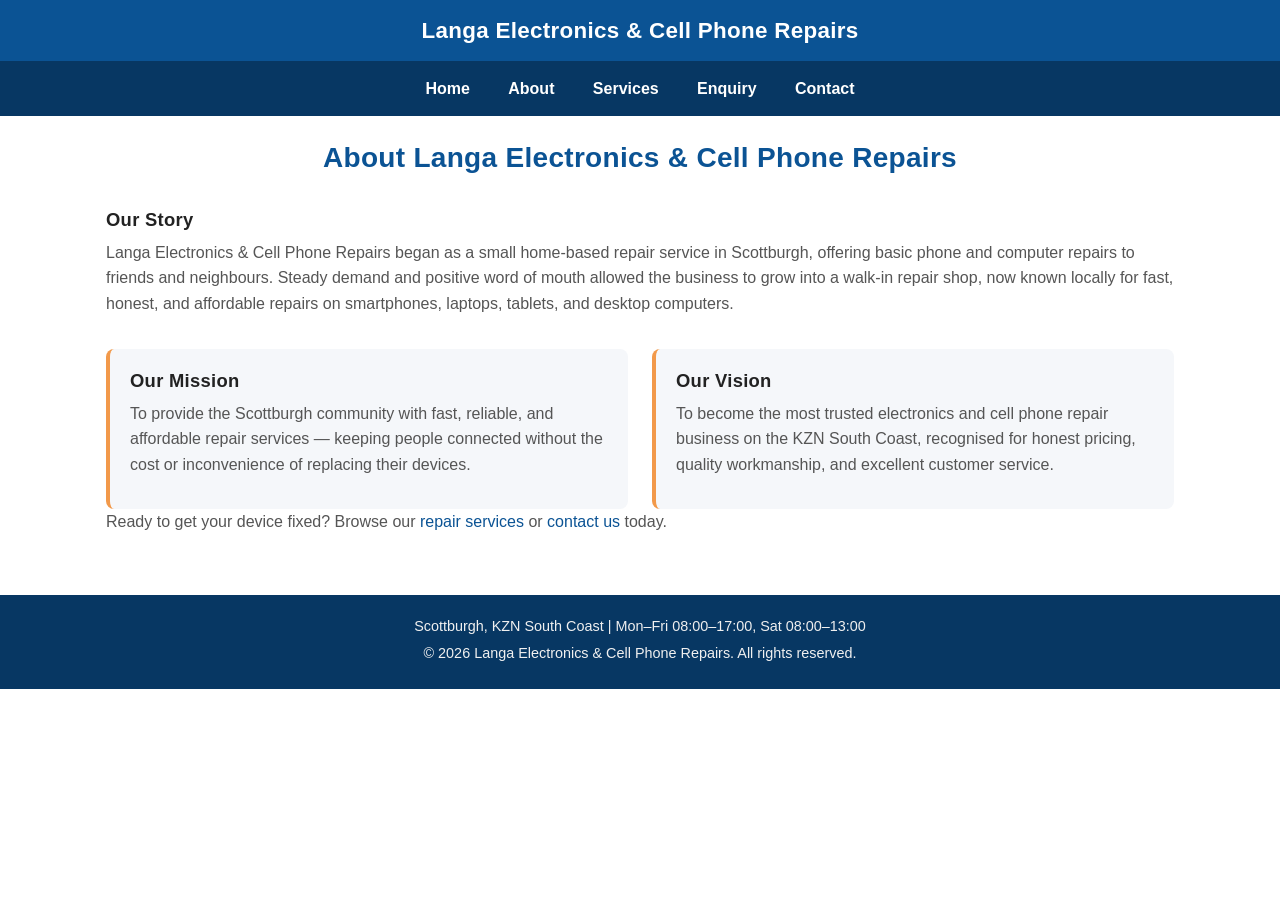
<file: about.html>
<!DOCTYPE html>
<!-- Declares this document as HTML5 -->
<html lang="en">
<!-- Root element of the page; lang="en" tells browsers/screen readers the content is in English -->
<head>
<!-- Head section: holds metadata, not visible content -->
  <meta charset="UTF-8">
  <!-- Sets character encoding so special characters display correctly -->
  <meta name="viewport" content="width=device-width, initial-scale=1.0">
  <!-- Makes the page render correctly on mobile devices (mobile-friendly SEO signal) -->
  <title>About Us | Langa Electronics &amp; Cell Phone Repairs</title>
  <!-- Title tag: unique per page, under 60 characters, keyword first; shown in browser tab and Google results -->
  <meta name="description" content="Learn the story, mission and vision behind Langa Electronics &amp; Cell Phone Repairs, Scottburgh's trusted phone and computer repair shop.">
  <!-- Meta description: under 155 characters; the snippet shown under the title in search results -->
  <meta name="keywords" content="about Langa Electronics, phone repair shop Scottburgh, electronics repair KZN, mission and vision">
  <!-- Target keywords for this page (also used naturally in the headings and body text) -->
  <meta name="author" content="Langa Electronics &amp; Cell Phone Repairs">
  <!-- Author/business name -->
  <meta name="robots" content="index, follow">
  <!-- Allows search engines to index this page and follow its links -->
  <link rel="canonical" href="https://langalangelihle.github.io/langa-electronics-site/about.html">
  <!-- Canonical URL: tells search engines this is the main address of the page -->
  <meta property="og:type" content="website">
  <meta property="og:title" content="About Langa Electronics &amp; Cell Phone Repairs">
  <meta property="og:description" content="Learn the story, mission and vision behind Langa Electronics &amp; Cell Phone Repairs, Scottburgh's trusted phone and computer repair shop.">
  <meta property="og:url" content="https://langalangelihle.github.io/langa-electronics-site/about.html">
  <meta property="og:image" content="https://langalangelihle.github.io/langa-electronics-site/images/hero-repair-workshop.jpg">
  <meta property="og:locale" content="en_ZA">
  <!-- Open Graph tags: control how the page looks when shared on Facebook, WhatsApp, LinkedIn etc. -->
  <meta name="twitter:card" content="summary_large_image">
  <!-- Twitter/X share card -->
  <meta name="theme-color" content="#0b5394">
  <!-- Browser toolbar colour on mobile (matches the site's primary blue) -->
  <link rel="stylesheet" href="css/style.css">
  <!-- Links this page to the external CSS file that controls its visual styling -->
</head>
<body>
<!-- Body section: everything visible on the page goes inside here -->

  <header>
  <!-- Page header, typically holds the site name/logo, shown on every page -->
    <p class="site-title">Langa Electronics & Cell Phone Repairs</p>
    <!-- Site name (styled paragraph) so the page heading below can be the single H1 for SEO -->
  </header>

  <nav>
  <!-- Navigation section containing the site's main menu -->
    <ul>
    <!-- Unordered list used to structure the nav links -->
      <li><a href="index.html">Home</a></li>
      <!-- Links to the homepage -->
      <li><a href="about.html">About</a></li>
      <!-- Links to this current page (About) -->
      <li><a href="services.html">Services</a></li>
      <!-- Links to the services page -->
      <li><a href="enquiry.html">Enquiry</a></li>
      <!-- Links to the enquiry/quote form page -->
      <li><a href="contact.html">Contact</a></li>
      <!-- Links to the contact page -->
    </ul>
  </nav>

  <main>
  <!-- Main content wrapper; holds the primary content unique to this page -->

    <section class="page-heading">
    <!-- Section for the page's title/intro heading, styled via the "page-heading" class -->
      <h1>About Langa Electronics & Cell Phone Repairs</h1>
      <!-- Secondary heading, introduces the page's topic -->
    </section>

    <!-- Business history -->
    <section class="history">
    <!-- Section containing the company's background story -->
      <h2>Our Story</h2>
      <!-- Sub-heading for this section -->
      <p>Langa Electronics & Cell Phone Repairs began as a small home-based repair service in Scottburgh, offering basic phone and computer repairs to friends and neighbours. Steady demand and positive word of mouth allowed the business to grow into a walk-in repair shop, now known locally for fast, honest, and affordable repairs on smartphones, laptops, tablets, and desktop computers.</p>
      <!-- Paragraph describing the company's founding and growth -->
    </section>

    <!-- Mission and vision statements -->
    <section class="mission-vision">
    <!-- Section grouping the mission and vision statements together -->
      <article>
      <!-- Self-contained block of content: the mission statement -->
        <h2>Our Mission</h2>
        <!-- Sub-heading for the mission statement -->
        <p>To provide the Scottburgh community with fast, reliable, and affordable repair services — keeping people connected without the cost or inconvenience of replacing their devices.</p>
        <!-- The actual mission statement text -->
      </article>

      <article>
      <!-- Self-contained block of content: the vision statement -->
        <h2>Our Vision</h2>
        <!-- Sub-heading for the vision statement -->
        <p>To become the most trusted electronics and cell phone repair business on the KZN South Coast, recognised for honest pricing, quality workmanship, and excellent customer service.</p>
        <!-- The actual vision statement text -->
      </article>
    </section>

    <!-- Internal links to other pages -->
    <p>Ready to get your device fixed? Browse our <a href="services.html">repair services</a> or <a href="contact.html">contact us</a> today.</p>

  </main>

  <footer>
  <!-- Page footer, shown on every page with contact/business hours and copyright -->
    <p>Scottburgh, KZN South Coast | Mon–Fri 08:00–17:00, Sat 08:00–13:00</p>
    <!-- Business location and opening hours -->
    <p>&copy; 2026 Langa Electronics & Cell Phone Repairs. All rights reserved.</p>
    <!-- Copyright notice; &copy; renders the © symbol -->
  </footer>

</body>
</html>
<!-- Closes the html document -->
</file>
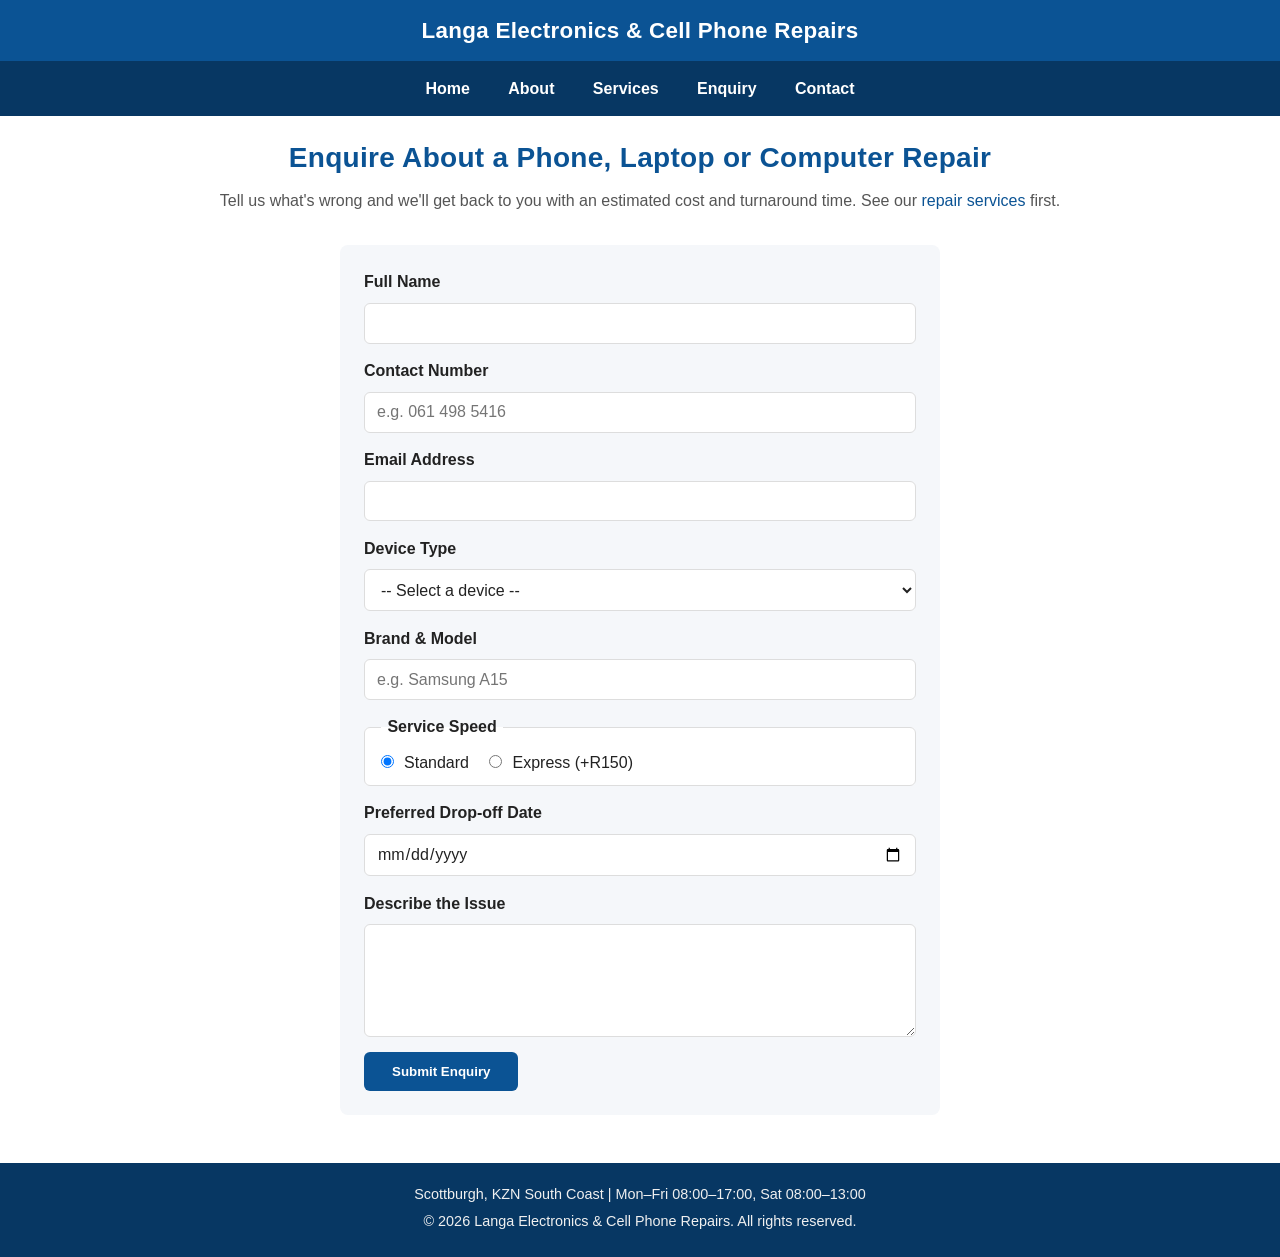
<file: enquiry.html>
<!DOCTYPE html>
<!-- Declares this document as HTML5 -->
<html lang="en">
<!-- Root element of the page; lang="en" tells browsers/screen readers the content is in English -->
<head>
<!-- Head section: holds metadata, not visible content -->
  <meta charset="UTF-8">
  <!-- Sets character encoding so special characters display correctly -->
  <meta name="viewport" content="width=device-width, initial-scale=1.0">
  <!-- Makes the page render correctly on mobile devices (mobile-friendly SEO signal) -->
  <title>Get a Repair Quote | Langa Electronics Scottburgh</title>
  <!-- Title tag: unique per page, under 60 characters, keyword first; shown in browser tab and Google results -->
  <meta name="description" content="Request a repair quote online. Tell us your device and the problem, and get an estimated cost and turnaround time from Langa Electronics.">
  <!-- Meta description: under 155 characters; the snippet shown under the title in search results -->
  <meta name="keywords" content="repair quote, phone repair cost, laptop repair price, repair enquiry, Scottburgh">
  <!-- Target keywords for this page (also used naturally in the headings and body text) -->
  <meta name="author" content="Langa Electronics &amp; Cell Phone Repairs">
  <!-- Author/business name -->
  <meta name="robots" content="index, follow">
  <!-- Allows search engines to index this page and follow its links -->
  <link rel="canonical" href="https://langalangelihle.github.io/langa-electronics-site/enquiry.html">
  <!-- Canonical URL: tells search engines this is the main address of the page -->
  <meta property="og:type" content="website">
  <meta property="og:title" content="Get a Repair Quote | Langa Electronics">
  <meta property="og:description" content="Request a repair quote online. Tell us your device and the problem, and get an estimated cost and turnaround time from Langa Electronics.">
  <meta property="og:url" content="https://langalangelihle.github.io/langa-electronics-site/enquiry.html">
  <meta property="og:image" content="https://langalangelihle.github.io/langa-electronics-site/images/hero-repair-workshop.jpg">
  <meta property="og:locale" content="en_ZA">
  <!-- Open Graph tags: control how the page looks when shared on Facebook, WhatsApp, LinkedIn etc. -->
  <meta name="twitter:card" content="summary_large_image">
  <!-- Twitter/X share card -->
  <meta name="theme-color" content="#0b5394">
  <!-- Browser toolbar colour on mobile (matches the site's primary blue) -->
  <link rel="stylesheet" href="css/style.css">
  <!-- Links this page to the external CSS file that controls its visual styling -->
</head>
<body>
<!-- Body section: everything visible on the page goes inside here -->

  <header>
  <!-- Page header, shown on every page -->
    <p class="site-title">Langa Electronics & Cell Phone Repairs</p>
    <!-- Site name (styled paragraph) so the page heading below can be the single H1 for SEO -->
  </header>

  <nav>
  <!-- Navigation section containing the site's main menu -->
    <ul>
    <!-- Unordered list used to structure the nav links -->
      <li><a href="index.html">Home</a></li>
      <!-- Links to the homepage -->
      <li><a href="about.html">About</a></li>
      <!-- Links to the About page -->
      <li><a href="services.html">Services</a></li>
      <!-- Links to the services page -->
      <li><a href="enquiry.html">Enquiry</a></li>
      <!-- Links to this current page (Enquiry) -->
      <li><a href="contact.html">Contact</a></li>
      <!-- Links to the contact page -->
    </ul>
  </nav>

  <main>
  <!-- Main content wrapper for this page -->

    <section class="page-heading">
    <!-- Section for the page's title/intro heading -->
      <h1>Enquire About a Phone, Laptop or Computer Repair</h1>
      <!-- Secondary heading, introduces the page's topic -->
      <p>Tell us what's wrong and we'll get back to you with an estimated cost and turnaround time. See our <a href="services.html">repair services</a> first.</p>
      <!-- Short intro paragraph explaining what the form is for -->
    </section>

    <!-- Enquiry form: validated by js/enquiry.js (novalidate lets our JS show custom error messages) -->
    <form class="enquiry-form" id="enquiryForm" novalidate>

      <label for="fullname">Full Name</label>
      <!-- Label linked to the input below via matching id "fullname" -->
      <input type="text" id="fullname" name="fullname" required>
      <span class="error" id="fullname-error"></span>
      <!-- Error message shown here by JavaScript if the name is invalid -->

      <label for="phone">Contact Number</label>
      <input type="tel" id="phone" name="phone" placeholder="e.g. 061 498 5416" required>
      <span class="error" id="phone-error"></span>

      <label for="email">Email Address</label>
      <input type="email" id="email" name="email" required>
      <span class="error" id="email-error"></span>

      <label for="device-type">Device Type</label>
      <select id="device-type" name="device-type" required>
        <option value="">-- Select a device --</option>
        <option value="phone">Phone</option>
        <option value="laptop">Laptop</option>
        <option value="tablet">Tablet</option>
        <option value="desktop">Desktop Computer</option>
      </select>
      <span class="error" id="device-type-error"></span>

      <label for="brand-model">Brand &amp; Model</label>
      <input type="text" id="brand-model" name="brand-model" placeholder="e.g. Samsung A15">

      <!-- Radio buttons: customer picks one service speed -->
      <fieldset>
        <legend>Service Speed</legend>
        <label><input type="radio" name="urgency" value="standard" checked> Standard</label>
        <label><input type="radio" name="urgency" value="express"> Express (+R150)</label>
      </fieldset>

      <!-- Date picker: preferred drop-off day -->
      <label for="dropoff">Preferred Drop-off Date</label>
      <input type="date" id="dropoff" name="dropoff" required>
      <span class="error" id="dropoff-error"></span>

      <label for="issue">Describe the Issue</label>
      <textarea id="issue" name="issue" rows="5" maxlength="500" required></textarea>
      <span class="error" id="issue-error"></span>

      <button type="submit">Submit Enquiry</button>
      <!-- Submit button; triggers the JavaScript validation -->

    </form>

    <!-- Response box: filled in by JavaScript after a valid submit (estimated cost and turnaround) -->
    <div id="enquiryResult" class="form-result" hidden></div>

  </main>

  <footer>
  <!-- Page footer, shown on every page -->
    <p>Scottburgh, KZN South Coast | Mon–Fri 08:00–17:00, Sat 08:00–13:00</p>
    <!-- Business location and opening hours -->
    <p>&copy; 2026 Langa Electronics & Cell Phone Repairs. All rights reserved.</p>
    <!-- Copyright notice; &copy; renders the © symbol -->
  </footer>

  <!-- Part 3: enquiry form validation and response -->
  <script defer src="js/enquiry.js"></script>

</body>
</html>
<!-- Closes the html document -->
</file>
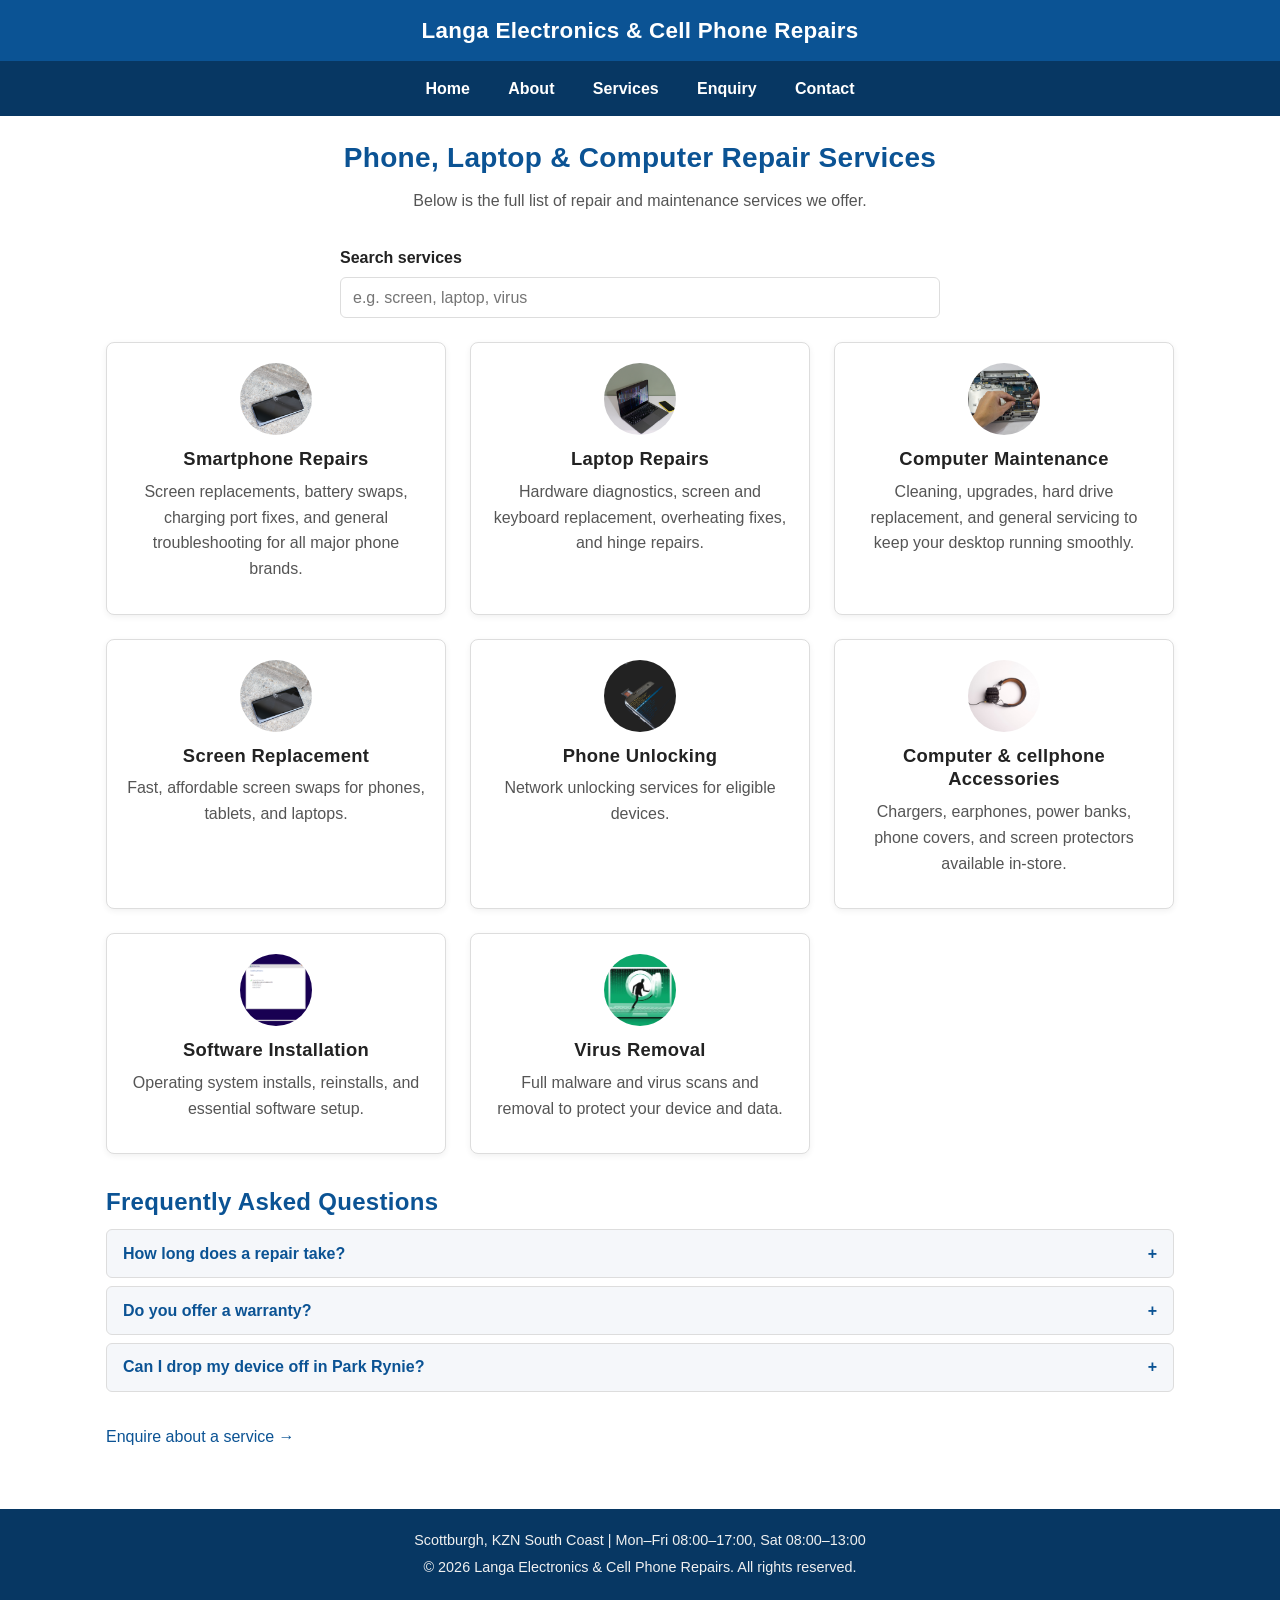
<file: services.html>
<!DOCTYPE html>
<!-- Declares this document as HTML5 -->
<html lang="en">
<!-- Root element of the page; lang="en" tells browsers/screen readers the content is in English -->
<head>
<!-- Head section: holds metadata, not visible content -->
  <meta charset="UTF-8">
  <!-- Sets character encoding so special characters display correctly -->
  <meta name="viewport" content="width=device-width, initial-scale=1.0">
  <!-- Makes the page render correctly on mobile devices (mobile-friendly SEO signal) -->
  <title>Repair Services in Scottburgh | Langa Electronics</title>
  <!-- Title tag: unique per page, under 60 characters, keyword first; shown in browser tab and Google results -->
  <meta name="description" content="Smartphone, laptop and computer repairs, screen replacement, phone unlocking, software installation and virus removal in Scottburgh, KZN.">
  <!-- Meta description: under 155 characters; the snippet shown under the title in search results -->
  <meta name="keywords" content="smartphone repairs, laptop repairs, screen replacement, phone unlocking, virus removal, software installation, Scottburgh">
  <!-- Target keywords for this page (also used naturally in the headings and body text) -->
  <meta name="author" content="Langa Electronics &amp; Cell Phone Repairs">
  <!-- Author/business name -->
  <meta name="robots" content="index, follow">
  <!-- Allows search engines to index this page and follow its links -->
  <link rel="canonical" href="https://langalangelihle.github.io/langa-electronics-site/services.html">
  <!-- Canonical URL: tells search engines this is the main address of the page -->
  <meta property="og:type" content="website">
  <meta property="og:title" content="Repair Services | Langa Electronics Scottburgh">
  <meta property="og:description" content="Smartphone, laptop and computer repairs, screen replacement, phone unlocking, software installation and virus removal in Scottburgh, KZN.">
  <meta property="og:url" content="https://langalangelihle.github.io/langa-electronics-site/services.html">
  <meta property="og:image" content="https://langalangelihle.github.io/langa-electronics-site/images/hero-repair-workshop.jpg">
  <meta property="og:locale" content="en_ZA">
  <!-- Open Graph tags: control how the page looks when shared on Facebook, WhatsApp, LinkedIn etc. -->
  <meta name="twitter:card" content="summary_large_image">
  <!-- Twitter/X share card -->
  <meta name="theme-color" content="#0b5394">
  <!-- Browser toolbar colour on mobile (matches the site's primary blue) -->
  <link rel="stylesheet" href="css/style.css">
  <!-- Links this page to the external CSS file that controls its visual styling -->
</head>
<body>
<!-- Body section: everything visible on the page goes inside here -->

  <header>
  <!-- Page header, shown on every page -->
    <p class="site-title">Langa Electronics & Cell Phone Repairs</p>
    <!-- Site name (styled paragraph) so the page heading below can be the single H1 for SEO -->
  </header>

  <nav>
  <!-- Navigation section containing the site's main menu -->
    <ul>
    <!-- Unordered list used to structure the nav links -->
      <li><a href="index.html">Home</a></li>
      <!-- Links to the homepage -->
      <li><a href="about.html">About</a></li>
      <!-- Links to the About page -->
      <li><a href="services.html">Services</a></li>
      <!-- Links to this current page (Services) -->
      <li><a href="enquiry.html">Enquiry</a></li>
      <!-- Links to the enquiry/quote form page -->
      <li><a href="contact.html">Contact</a></li>
      <!-- Links to the contact page -->
    </ul>
  </nav>

  <main>
  <!-- Main content wrapper for this page -->

    <section class="page-heading">
    <!-- Section for the page's title/intro heading -->
      <h1>Phone, Laptop & Computer Repair Services</h1>
      <!-- Secondary heading, introduces the page's topic -->
      <p>Below is the full list of repair and maintenance services we offer.</p>
      <!-- Short intro paragraph -->
    </section>

    <!-- Live search: filters the service cards as the visitor types (js/main.js) -->
    <div class="search-bar">
      <label for="serviceSearch">Search services</label>
      <input type="search" id="serviceSearch" placeholder="e.g. screen, laptop, virus">
    </div>
    <p id="noResults" class="no-results" hidden>No services match your search.</p>

    <!-- Full list of 8 services, each as its own article -->
    <section class="services-list">
    <!-- Section wrapping all 8 service listings, styled via "services-list" class -->

      <article class="service-item">
      <!-- Self-contained block for one service: Smartphone Repairs -->
        <img src="images/pexels-471572265-android-broken-screen.jpg" alt="Android phone with a broken screen needing smartphone repair" loading="lazy">
        <!-- Image representing smartphone repairs -->
        <h2>Smartphone Repairs</h2>
        <!-- Service name -->
        <p>Screen replacements, battery swaps, charging port fixes, and general troubleshooting for all major phone brands.</p>
        <!-- Description of this service -->
      </article>

      <article class="service-item">
      <!-- Self-contained block for one service: Laptop Repairs -->
        <img src="images/pexels-thefullonmonet-brokenlaptop.jpg" alt="Broken laptop needing hardware repair" loading="lazy">
        <!-- Image representing laptop repairs -->
        <h2>Laptop Repairs</h2>
        <!-- Service name -->
        <p>Hardware diagnostics, screen and keyboard replacement, overheating fixes, and hinge repairs.</p>
        <!-- Description of this service -->
      </article>

      <article class="service-item">
      <!-- Self-contained block for one service: Computer Maintenance -->
        <img src="images/icon-computer.jpg" alt="Desktop computer for computer maintenance and upgrades" loading="lazy">
        <!-- Image representing computer maintenance -->
        <h2>Computer Maintenance</h2>
        <!-- Service name -->
        <p>Cleaning, upgrades, hard drive replacement, and general servicing to keep your desktop running smoothly.</p>
        <!-- Description of this service -->
      </article>

      <article class="service-item">
      <!-- Self-contained block for one service: Screen Replacement -->
        <img src="images/pexels-471572265-android-broken-screen.jpg" alt="Cracked phone screen ready for screen replacement" loading="lazy">
        <!-- Reuses the same broken-screen image used for Smartphone Repairs above -->
        <h2>Screen Replacement</h2>
        <!-- Service name -->
        <p>Fast, affordable screen swaps for phones, tablets, and laptops.</p>
        <!-- Description of this service -->
      </article>

      <article class="service-item">
      <!-- Self-contained block for one service: Phone Unlocking -->
        <img src="images/pexels-kelvin809-android-unlocking.jpg" alt="Android phone being network unlocked" loading="lazy">
        <!-- Image representing phone unlocking -->
        <h2>Phone Unlocking</h2>
        <!-- Service name -->
        <p>Network unlocking services for eligible devices.</p>
        <!-- Description of this service -->
      </article>

      <article class="service-item">
      <!-- Self-contained block for one service: Computer Accessories -->
        <img src="images/service-accessories1.jpg" alt="Phone chargers, earphones and accessories sold in store" loading="lazy">
        <!-- Image representing accessories for sale -->
        <h2>Computer & cellphone Accessories</h2>
        <!-- Service name -->
        <p>Chargers, earphones, power banks, phone covers, and screen protectors available in-store.</p>
        <!-- Description of this service -->
      </article>

      <article class="service-item">
      <!-- Self-contained block for one service: Software Installation -->
        <img src="images/windows-installation.png" alt="Windows installation screen for software installation" loading="lazy">
        <!-- Image representing software/OS installation -->
        <h2>Software Installation</h2>
        <!-- Service name -->
        <p>Operating system installs, reinstalls, and essential software setup.</p>
        <!-- Description of this service -->
      </article>

      <article class="service-item">
      <!-- Self-contained block for one service: Virus Removal -->
        <img src="images/virus.jpg" alt="Virus warning on a computer screen for virus removal" loading="lazy">
        <!-- Image representing virus/malware removal -->
        <h2>Virus Removal</h2>
        <!-- Service name -->
        <p>Full malware and virus scans and removal to protect your device and data.</p>
        <!-- Description of this service -->
      </article>

    </section>

    <!-- FAQ accordion: opens/closes via js/main.js -->
    <section class="faq">
      <h2>Frequently Asked Questions</h2>
      <div class="accordion">

        <button type="button" class="accordion-header" aria-expanded="false">How long does a repair take?</button>
        <div class="accordion-panel" hidden>
          <p>Most phone repairs take 1-2 days. Laptops and desktops can take 2-5 days depending on parts.</p>
        </div>

        <button type="button" class="accordion-header" aria-expanded="false">Do you offer a warranty?</button>
        <div class="accordion-panel" hidden>
          <p>Yes, repairs come with a limited warranty on parts and labour. Ask in store for details.</p>
        </div>

        <button type="button" class="accordion-header" aria-expanded="false">Can I drop my device off in Park Rynie?</button>
        <div class="accordion-panel" hidden>
          <p>Yes, we have a drop-off point in Park Rynie. See the Contact page for details.</p>
        </div>

      </div>
    </section>

    <p><a href="enquiry.html">Enquire about a service →</a></p>
    <!-- Link back to the enquiry form for visitors ready to book a service -->

  </main>

  <footer>
  <!-- Page footer, shown on every page -->
    <p>Scottburgh, KZN South Coast | Mon–Fri 08:00–17:00, Sat 08:00–13:00</p>
    <!-- Business location and opening hours -->
    <p>&copy; 2026 Langa Electronics & Cell Phone Repairs. All rights reserved.</p>
    <!-- Copyright notice; &copy; renders the © symbol -->
  </footer>

  <!-- Part 3: accordion, search and animations -->
  <script defer src="js/main.js"></script>

</body>
</html>
<!-- Closes the html document -->
</file>
<file: css/style.css>
/* =========================================================
   Langa Electronics & Cell Phone Repairs — style.css
   Part 2: CSS Styling & Responsive Design
   ========================================================= */

/* ---------- 1. CSS RESET / BASE STYLES ---------- */
* {
  margin: 0;
  padding: 0;
  box-sizing: border-box;
}

:root {
  /* Colour scheme */
  --color-primary: #0b5394;      /* deep blue - header/nav/buttons */
  --color-primary-dark: #073763; /* hover state */
  --color-accent: #f2994a;       /* orange - CTA / highlights */
  --color-accent-dark: #d97e2c;
  --color-text: #222222;
  --color-text-light: #555555;
  --color-bg: #ffffff;
  --color-bg-alt: #f5f7fa;
  --color-border: #dddddd;

  /* Typography */
  --font-main: 'Segoe UI', Arial, Helvetica, sans-serif;

  /* Spacing */
  --gap: 1.5rem;
}

html {
  scroll-behavior: smooth;
}

body {
  font-family: var(--font-main);
  font-size: 1rem;
  line-height: 1.6;
  color: var(--color-text);
  background-color: var(--color-bg);
}

img {
  max-width: 100%;
  height: auto;
  display: block;
}

a {
  color: var(--color-primary);
  text-decoration: none;
}

ul {
  list-style: none;
}

/* ---------- 2. TYPOGRAPHY ---------- */
h1, h2, h3 {
  font-weight: 700;
  line-height: 1.3;
  color: var(--color-primary);
  letter-spacing: 0.3px;
}

h1 {
  font-size: 1.75rem;
}

h2 {
  font-size: 1.5rem;
  margin-bottom: 0.75rem;
}

h3,
.history h2,
.mission-vision h2,
.location h2,
.map-section h2,
.contact-form-section h2,
.service-item h2 {
  font-size: 1.15rem;
  margin-bottom: 0.5rem;
  color: var(--color-text);
}

p {
  margin-bottom: 0.75rem;
  color: var(--color-text-light);
}

/* ---------- 3. HEADER & NAVIGATION ---------- */
header {
  background-color: var(--color-primary);
  color: #fff;
  padding: 1rem;
  text-align: center;
}

.site-title {
  color: #fff;
  font-size: 1.4rem;
  font-weight: 700;
  letter-spacing: 0.3px;
  line-height: 1.3;
  margin-bottom: 0;
}

nav {
  background-color: var(--color-primary-dark);
}

nav ul {
  display: flex;
  flex-wrap: wrap;
  justify-content: center;
}

nav ul li {
  margin: 0;
}

nav ul li a {
  display: block;
  padding: 0.9rem 1.2rem;
  color: #fff;
  font-weight: 600;
  transition: background-color 0.2s ease, color 0.2s ease;
}

nav ul li a:hover,
nav ul li a:focus {
  background-color: var(--color-accent);
  color: #ffffff;
}

nav ul li a:active {
  background-color: var(--color-accent-dark);
}

/* ---------- 4. LAYOUT: MAIN WRAPPER ---------- */
main {
  max-width: 1100px;
  margin: 0 auto;
  padding: 1.5rem 1rem 3rem;
}

.page-heading {
  text-align: center;
  margin-bottom: 2rem;
}

/* ---------- 5. HERO SECTION (index.html) ---------- */
.hero {
  text-align: center;
  margin-bottom: 2.5rem;
}

.hero img {
  border-radius: 8px;
  margin-bottom: 1.25rem;
  max-height: 420px;
  width: 100%;
  object-fit: cover;
}

.hero h1 {
  font-size: 1.75rem;
  margin-bottom: 0.75rem;
}

.hero p {
  max-width: 640px;
  margin: 0 auto 1.25rem;
}

.cta-button {
  display: inline-block;
  background-color: var(--color-accent);
  color: #fff;
  font-weight: 700;
  padding: 0.8rem 1.8rem;
  border-radius: 6px;
  transition: background-color 0.2s ease, transform 0.15s ease;
}

.cta-button:hover,
.cta-button:focus {
  background-color: var(--color-accent-dark);
  transform: translateY(-2px);
}

.cta-button:active {
  transform: translateY(0);
}

/* ---------- 6. INTRO SECTION ---------- */
.intro {
  background-color: var(--color-bg-alt);
  padding: 1.5rem;
  border-radius: 8px;
  margin-bottom: 2.5rem;
}

/* ---------- 7. SERVICES PREVIEW (index.html) & FULL SERVICES LIST (services.html) ---------- */
.services-preview,
.services-list {
  display: grid;
  grid-template-columns: repeat(3, 1fr);
  gap: var(--gap);
  margin-bottom: 1.5rem;
}

.services-preview h2 {
  grid-column: 1 / -1;
}

.service-card,
.service-item {
  background-color: var(--color-bg);
  border: 1px solid var(--color-border);
  border-radius: 8px;
  padding: 1.25rem;
  text-align: center;
  box-shadow: 0 2px 6px rgba(0, 0, 0, 0.06);
  transition: box-shadow 0.2s ease, transform 0.2s ease;
}

.service-card:hover,
.service-item:hover {
  box-shadow: 0 6px 16px rgba(0, 0, 0, 0.12);
  transform: translateY(-4px);
}

.service-card img,
.service-item img {
  width: 72px;
  height: 72px;
  object-fit: cover;
  border-radius: 50%;
  margin: 0 auto 0.75rem;
}

.services-preview p a {
  grid-column: 1 / -1;
  display: inline-block;
  font-weight: 600;
  text-align: center;
}

/* ---------- 8. ABOUT PAGE ---------- */
.history {
  margin-bottom: 2rem;
}

.mission-vision {
  display: grid;
  grid-template-columns: 1fr 1fr;
  gap: var(--gap);
}

.mission-vision article {
  background-color: var(--color-bg-alt);
  padding: 1.25rem;
  border-radius: 8px;
  border-left: 4px solid var(--color-accent);
}

/* ---------- 9. CONTACT PAGE: LOCATIONS + MAPS ---------- */
.location {
  margin-bottom: 2rem;
}

.location iframe {
  border-radius: 8px;
  width: 100%;
}

/* ---------- 10. FORMS (contact-form, enquiry-form) ---------- */
form {
  display: flex;
  flex-direction: column;
  gap: 0.9rem;
  max-width: 600px;
  margin: 0 auto;
  background-color: var(--color-bg-alt);
  padding: 1.5rem;
  border-radius: 8px;
}

form label {
  font-weight: 600;
  color: var(--color-text);
  margin-bottom: -0.4rem;
}

form input,
form select,
form textarea {
  font-family: inherit;
  font-size: 1rem;
  padding: 0.65rem 0.75rem;
  border: 1px solid var(--color-border);
  border-radius: 6px;
  background-color: #fff;
  color: var(--color-text);
  transition: border-color 0.2s ease, box-shadow 0.2s ease;
}

form input:focus,
form select:focus,
form textarea:focus {
  outline: none;
  border-color: var(--color-primary);
  box-shadow: 0 0 0 3px rgba(11, 83, 148, 0.15);
}

form textarea {
  resize: vertical;
}

form button[type="submit"] {
  align-self: flex-start;
  background-color: var(--color-primary);
  color: #fff;
  font-weight: 700;
  border: none;
  padding: 0.75rem 1.75rem;
  border-radius: 6px;
  cursor: pointer;
  transition: background-color 0.2s ease;
}

form button[type="submit"]:hover,
form button[type="submit"]:focus {
  background-color: var(--color-primary-dark);
}

form button[type="submit"]:active {
  background-color: var(--color-accent-dark);
}

/* ---------- 11. FOOTER ---------- */
footer {
  background-color: var(--color-primary-dark);
  color: #f0f0f0;
  text-align: center;
  padding: 1.25rem 1rem;
  font-size: 0.9rem;
}

footer p {
  color: #f0f0f0;
  margin-bottom: 0.25rem;
}

/* =========================================================
   12. RESPONSIVE DESIGN — MEDIA QUERIES
   Breakpoints: Desktop (default) / Tablet (<=768px) / Mobile (<=480px)
   ========================================================= */

/* ----- Tablet ----- */
@media (max-width: 768px) {
  main {
    padding: 1.25rem 1rem 2.5rem;
  }

  .services-preview,
  .services-list {
    grid-template-columns: repeat(2, 1fr);
  }

  .mission-vision {
    grid-template-columns: 1fr;
  }

  nav ul li a {
    padding: 0.75rem 0.9rem;
    font-size: 0.95rem;
  }

  .hero h1 {
    font-size: 1.5rem;
  }
}

/* ----- Mobile ----- */
@media (max-width: 480px) {
  .site-title {
    font-size: 1.15rem;
  }

  nav ul {
    flex-direction: column;
  }

  nav ul li a {
    text-align: center;
    padding: 0.75rem;
  }

  .services-preview,
  .services-list {
    grid-template-columns: 1fr;
  }

  .hero h1 {
    font-size: 1.3rem;
  }

  .hero p {
    font-size: 0.95rem;
  }

  form {
    padding: 1rem;
  }

  form button[type="submit"] {
    align-self: stretch;
    text-align: center;
  }
}

/* =========================================================
   PART 3 ADDITIONS
   ========================================================= */

/* ===== Part 3: form validation ===== */
.error {
  display: block;
  color: #c62828;
  font-size: 0.85rem;
  margin-top: -0.55rem;
}

.error:empty {
  display: none;
}

form small {
  color: var(--color-text-light);
  font-size: 0.8rem;
  margin-top: -0.55rem;
}

form input.invalid,
form select.invalid,
form textarea.invalid {
  border-color: #c62828;
  box-shadow: 0 0 0 3px rgba(198, 40, 40, 0.15);
}

fieldset {
  border: 1px solid var(--color-border);
  border-radius: 6px;
  padding: 0.6rem 1rem;
  background-color: #fff;
}

fieldset legend {
  font-weight: 600;
  padding: 0 0.4rem;
}

form fieldset label {
  display: inline-block;
  margin: 0 1rem 0 0;
  font-weight: 400;
}

fieldset input[type="radio"] {
  padding: 0;
  margin-right: 0.35rem;
}

.form-result {
  max-width: 600px;
  margin: 1.5rem auto 0;
  padding: 1.25rem;
  border-left: 4px solid var(--color-accent);
  border-radius: 8px;
  background-color: var(--color-bg-alt);
}

.form-result h2 {
  font-size: 1.15rem;
  color: var(--color-primary);
}

.form-result[hidden] {
  display: none;
}

/* ===== Part 3: map ===== */
.map-section {
  margin-bottom: 2rem;
}

#map {
  height: 400px;
  border-radius: 8px;
  border: 1px solid var(--color-border);
}

/* ===== Part 3: accordion ===== */
.faq {
  margin: 2rem 0;
}

.accordion-header {
  display: block;
  width: 100%;
  text-align: left;
  font-family: inherit;
  font-size: 1rem;
  font-weight: 600;
  padding: 0.9rem 1rem;
  margin-top: 0.5rem;
  background-color: var(--color-bg-alt);
  color: var(--color-primary);
  border: 1px solid var(--color-border);
  border-radius: 6px;
  cursor: pointer;
  transition: background-color 0.2s ease;
}

.accordion-header:hover,
.accordion-header:focus {
  background-color: var(--color-primary);
  color: #fff;
}

.accordion-header::after {
  content: "+";
  float: right;
}

.accordion-header[aria-expanded="true"]::after {
  content: "\2212";
}

.accordion-panel {
  padding: 0.9rem 1rem 0.25rem;
  border-left: 4px solid var(--color-accent);
  animation: fadeIn 0.3s ease;
}

.accordion-panel[hidden] {
  display: none;
}

/* ===== Part 3: search ===== */
.search-bar {
  max-width: 600px;
  margin: 0 auto 1.5rem;
  display: flex;
  flex-direction: column;
  gap: 0.4rem;
}

.search-bar label {
  font-weight: 600;
}

.search-bar input {
  font-family: inherit;
  font-size: 1rem;
  padding: 0.65rem 0.75rem;
  border: 1px solid var(--color-border);
  border-radius: 6px;
}

.search-bar input:focus {
  outline: none;
  border-color: var(--color-primary);
  box-shadow: 0 0 0 3px rgba(11, 83, 148, 0.15);
}

.service-item[hidden] {
  display: none;
}

.no-results {
  text-align: center;
  font-weight: 600;
}

/* ===== Part 3: gallery + lightbox ===== */
.gallery {
  margin-bottom: 2rem;
}

.gallery-grid {
  display: grid;
  grid-template-columns: repeat(3, 1fr);
  gap: var(--gap);
}

.gallery-item {
  font-family: inherit;
  padding: 0;
  border: 1px solid var(--color-border);
  border-radius: 8px;
  overflow: hidden;
  background-color: var(--color-bg);
  cursor: pointer;
  text-align: center;
}

.gallery-item img {
  width: 100%;
  height: 180px;
  object-fit: cover;
  transition: transform 0.3s ease;
}

.gallery-item:hover img,
.gallery-item:focus img {
  transform: scale(1.06);
}

.gallery-item span {
  display: block;
  padding: 0.5rem;
  font-weight: 600;
  color: var(--color-text);
}

.lightbox {
  position: fixed;
  inset: 0;
  z-index: 1000;
  display: flex;
  align-items: center;
  justify-content: center;
  background-color: rgba(0, 0, 0, 0.85);
  animation: fadeIn 0.25s ease;
}

.lightbox[hidden] {
  display: none;
}

.lightbox figure {
  max-width: 90%;
  max-height: 90%;
  text-align: center;
}

.lightbox img {
  max-height: 75vh;
  margin: 0 auto;
  border-radius: 8px;
}

.lightbox figcaption {
  color: #fff;
  margin-top: 0.75rem;
}

.lightbox-close {
  position: absolute;
  top: 1rem;
  right: 1.25rem;
  font-size: 2.5rem;
  line-height: 1;
  color: #fff;
  background: none;
  border: none;
  cursor: pointer;
}

.lightbox-close:hover,
.lightbox-close:focus {
  color: var(--color-accent);
}

/* ===== Part 3: animations ===== */
@keyframes fadeIn {
  from { opacity: 0; }
  to   { opacity: 1; }
}

.reveal {
  opacity: 0;
  transition: opacity 0.6s ease, box-shadow 0.2s ease, transform 0.2s ease;
}

.reveal.visible {
  opacity: 1;
}

@media (max-width: 768px) {
  .gallery-grid {
    grid-template-columns: repeat(2, 1fr);
  }
}

@media (max-width: 480px) {
  .gallery-grid {
    grid-template-columns: 1fr;
  }

  #map {
    height: 300px;
  }
}

/* ===== Part 3: SEO heading adjustments (one H1 per page) ===== */
.page-heading h1 {
  margin-bottom: 0.75rem;
}

@media (max-width: 480px) {
  .page-heading h1 {
    font-size: 1.4rem;
  }
}
</file>
